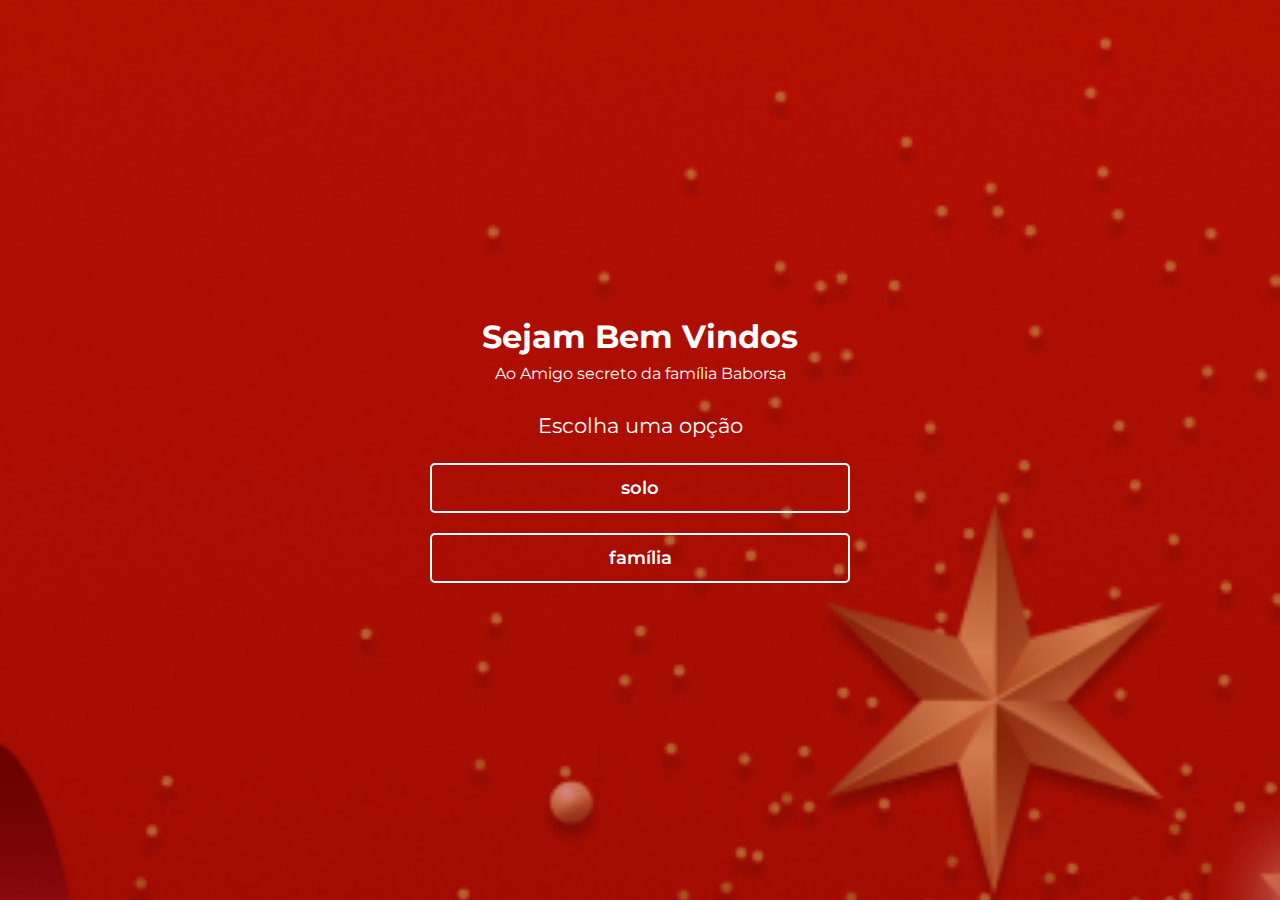
<file: index.html>
<!DOCTYPE html>
<html lang="pt-BR">
<head>
    <meta charset="UTF-8">
    <meta name="viewport" content="width=device-width, initial-scale=1.0">
    <title>Amigo Secreto</title>
    <link rel="stylesheet" href="Style.css">
    <!-- Fonte parecida com a da imagem -->
    <link href="https://fonts.googleapis.com/css2?family=Montserrat:wght@400;600;700&display=swap" rel="stylesheet">
</head>
<body>

    <div class="container">

        <h1>Sejam Bem Vindos</h1>
        <h2>Ao Amigo secreto da família Baborsa</h2>

        <p class="sub">Escolha uma opção</p>

        <div class="buttons">
            <a href="cadastro.html"  onclick="localStorage.setItem('fluxo', 'solo')" class="btn">Solo</a>
            <a href="cadastro.html" onclick="localStorage.setItem('fluxo', 'familia')" class="btn">Família</a>
        </div>

    </div>

</body>
</html>
</file>
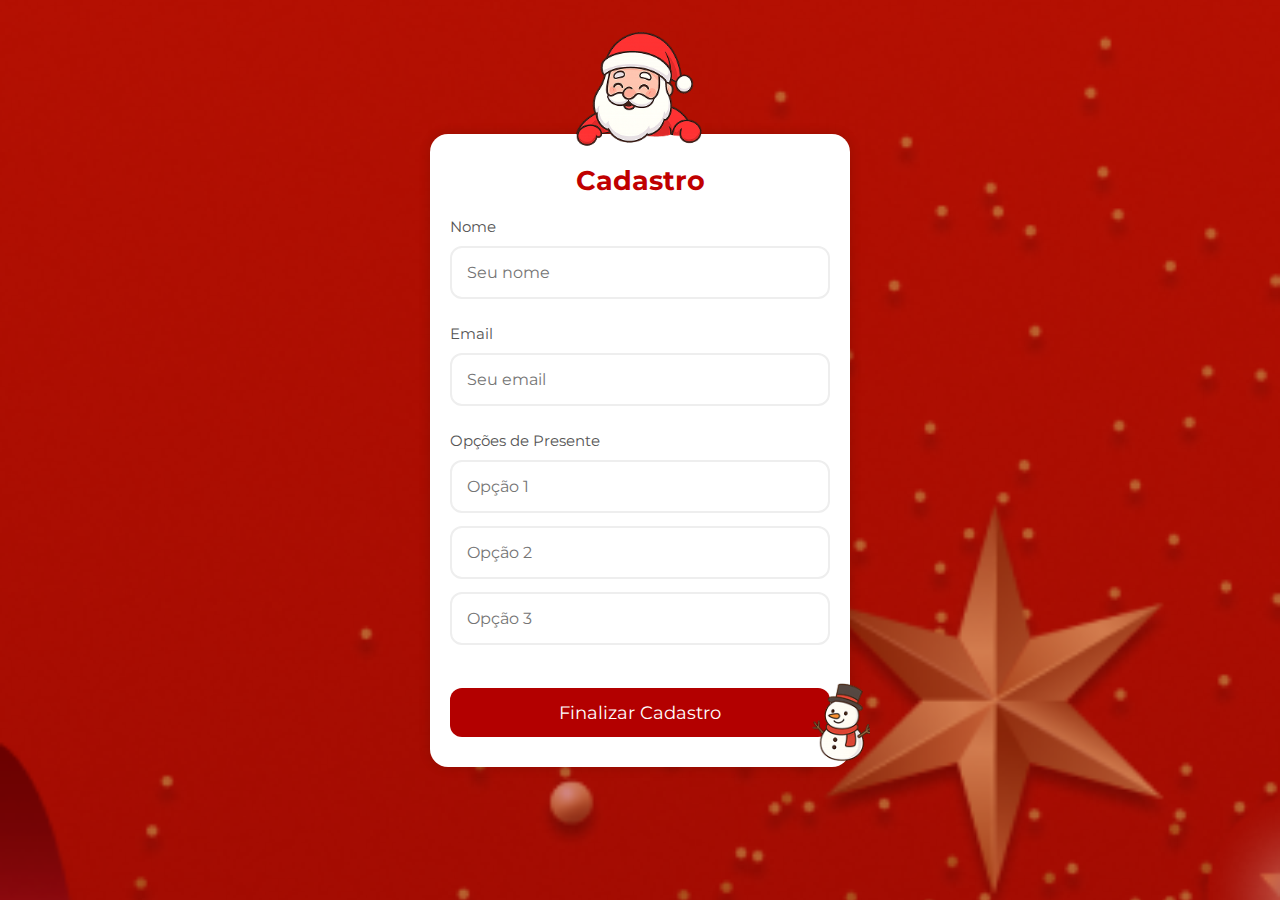
<file: cadastro.html>
<!DOCTYPE html>
<html lang="pt-BR">
<head>
    <meta charset="UTF-8">
    <meta name="viewport" content="width=device-width, initial-scale=1.0">
    <title>Cadastro - Amigo Secreto</title>
    <link rel="stylesheet" href="Style.css">

    <!-- Fonte usada no layout -->
    <link href="https://fonts.googleapis.com/css2?family=Montserrat:wght@400;600;700&display=swap" rel="stylesheet">
</head>
<body>

    <div class="background-overlay"></div>

    <div class="container">

        <img src="./assest/papai-noel_1.png" class="papai-noel" alt="Papai Noel">

        <div class="card">
            <h1>Cadastro</h1>

            <label>Nome</label>
            <input type="text" placeholder="Seu nome">

            <label>Email</label>
            <input type="email" placeholder="Seu email">

            <label>Opções de Presente</label>
            <input type="text" placeholder="Opção 1">
            <input type="text" placeholder="Opção 2">
            <input type="text" placeholder="Opção 3">

            <button onclick="finalizarCadastro()">Finalizar Cadastro</button>

            <img src="./assest/boneco_de_neve.png" class="boneco" alt="Boneco de neve">
        </div>

    </div>

</body>

<script>
    function finalizarCadastro() {
        const fluxo = localStorage.getItem("fluxo");

        if (fluxo === "solo") {
            alert("Cadastro realizado com sucesso!");
            window.location.href = "finalizado.html";
            // aqui você poderia finalizar o fluxo real do seu site
        } 
        
        else if (fluxo === "familia") {
            // redireciona para outra página
            window.location.href = "familia.html";
        }
    }
</script>


</html>
</file>
<file: Style.css>
* {
    margin: 0;
    padding: 0;
    box-sizing: border-box;
    font-family: "Montserrat", sans-serif;
}


body {
    background: url("./assest/fundo.png") no-repeat center center/cover;
    min-height: 100vh;
    display: flex;
    justify-content: center;
    align-items: center;
    text-align: center;
    color: white;
}

/* Container central */
.container {
    width: 90%;
    max-width: 420px;
    position: relative;
}

/* Título principal */
h1 {
    font-size: 2rem;
    font-weight: 700;
    margin-bottom: 8px;
}

h2 {
    font-size: 1rem;
    font-weight: 400;
    margin-bottom: 30px;
}

.sub {
    font-size: 1.3rem;
    margin-bottom: 25px;
}

.buttons {
    display: flex;
    flex-direction: column;
    gap: 20px;
    margin-top: 10px;
}

.btn {
    padding: 12px 0;
    border: 2px solid white;
    border-radius: 14px;
    text-decoration: none;
    color: white;
    font-size: 1.3rem;
    font-weight: 600;
    transition: 0.3s;
}

.btn:hover {
    background: rgba(255,255,255,0.15);
}

/* Tela de cadastro */

/* Papai Noel em cima do card */
.papai-noel {
    width: 160px;
    display: block;
    left: 50%;
    transform: translateX(-50%);
    top: -120px;
    position: absolute;
    z-index: 10;
}

/* Card branco */
.card {
    background: #ffffff;
    padding: 30px 20px;
    border-radius: 18px;
    width: 100%;
    position: relative;
    box-shadow: 0 0 12px rgba(0, 0, 0, 0.15);
}

/* Título */
.card h1 {
    text-align: center;
    color: #c00000;
    margin-bottom: 20px;
    font-size: 1.7rem;
}

/* Labels */
label {
    display: block;
    text-align: left;
    color: #555;
    margin: 12px 0 5px;
    font-size: 0.95rem;
    padding-bottom: 5px;
}

/* Inputs */
input {
    width: 100%;
    padding: 15px;
    border-radius: 12px;
    border: 2px solid #eee;
    outline: none;
    font-size: 1rem;
    margin-bottom: 13px;
}

input:focus {
    border-color: #c00000;
}

/* Botão */
button {
    width: 100%;
    padding: 14px;
    background: #b30000;
    border: none;
    border-radius: 12px;
    color: white;
    font-size: 1.1rem;
    margin-top: 30px;
    cursor: pointer;
    transition: .3s;
}

button:hover {
    background: #990000;
}

/* Boneco de neve */
.boneco {
    width: 70px;
    position: absolute;
    right: -20px;
}



/* Tela Familia */

/* Ícones */
.icon {
    width: 22px;
    opacity: 0.6;
}

/* Caixa de entrada */
.input-box {
    background: #ffffff;
    border-radius: 8px;
    width: 311px;
    height: 58px;
    border: 2px solid #eee;
    padding: 10px;
    margin-top: 5px;
    display: flex;
    align-items: center;
}

.input-box input {
    border: none;
    background: transparent;
    
    margin-top: 10px;
    font-size: 15px;
    outline: none;
}

/* Adicionar membro */
.add {
    cursor: pointer;
}

.input-box.add {
    cursor: pointer;
    transition: 0.2s;
    color: #555;
}

/* Efeito de hover */
.input-box.add:hover {
    transform: scale(1.02);
}

/* Texto "Adicionar Membro" */
.input-box.add span {
    font-size: 15px;
}

/* Cartão superior */
.card-success {
    background: white;
    padding: 20px;
    border-radius: 5px;
    width: 243px;
    margin-left: auto;
    margin-right: auto;
    margin-top: 40px;
    box-shadow: 0 4px 10px rgba(0,0,0,0.1);
}

.check {
    width: 60px;
    margin-bottom: 10px;
}

.card-success h2 {
    margin: 0;
    font-size: 28px;
    color: #333;
}

.card-success p {
    margin: 5px 0 0;
    color: #555;
}

/* Cartão de mensagem */
.card-message {
    background: rgba(255, 255, 255, 0.15);
    padding: 25px;
    border-radius: 5px;
    margin: 25px 0;
    color: white;
    font-size: 18px;
    line-height: 1.4;
    backdrop-filter: blur(4px);
}

/* Botão */
.btn {
    padding: 12px;
    font-size: 18px;
    color: white;
    background: transparent;
    border: 2px solid white;
    border-radius: 5px;
    cursor: pointer;
    text-transform: lowercase;
}

.btn:hover {
    background: rgba(255,255,255,0.2);
}

/* PAPAI NOEL */
.santa {
    width: 130px;
    position: absolute;
    top: 65px;
    left: -16px;
    z-index: 10;
}

/* BONECO DE NEVE */
.snowman {
    width: 100px;
    position: absolute;
    bottom: 20px;
    right: -10px;
    z-index: 10;

}
</file>
